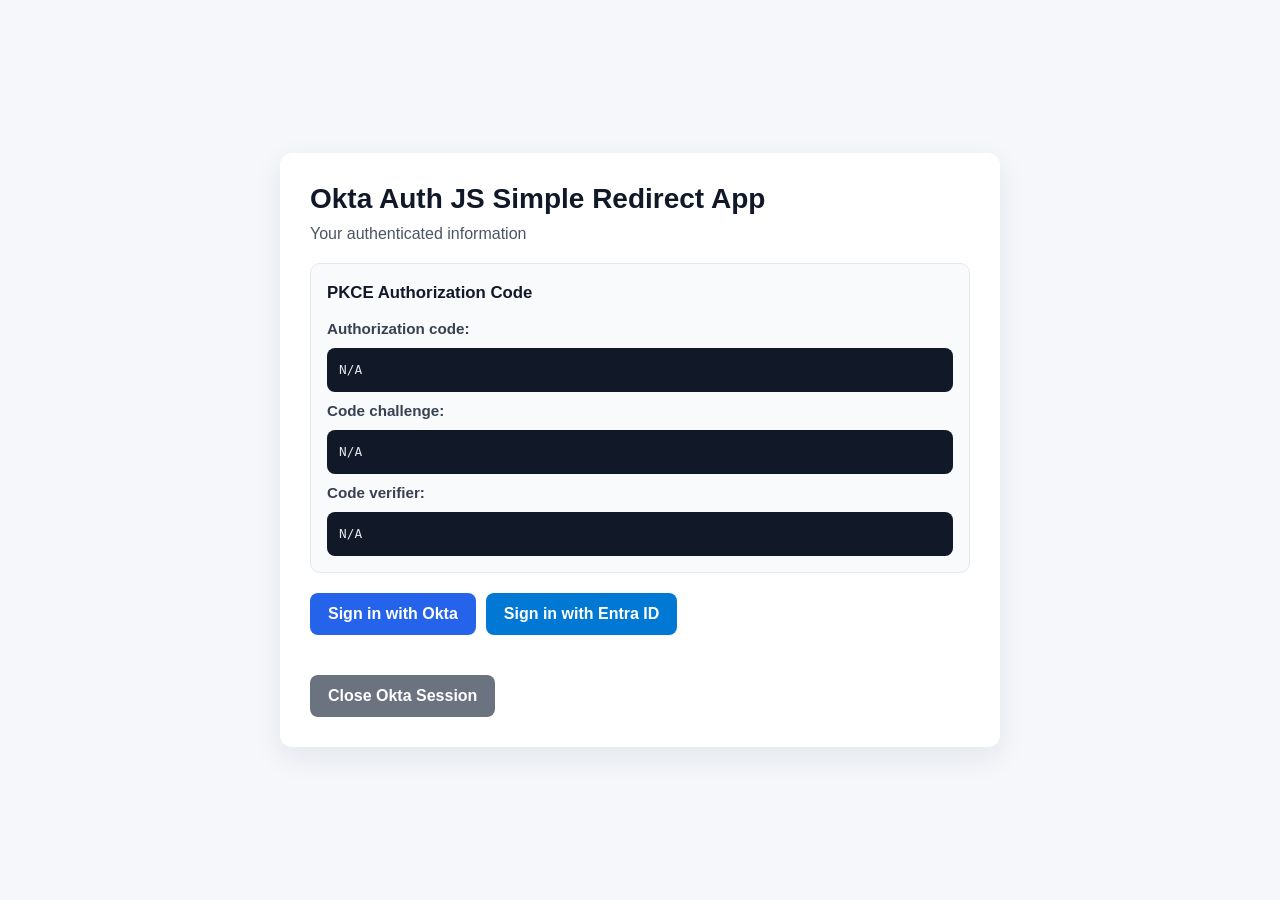
<file: index.html>
<!DOCTYPE html>
<html lang="en">
<head>
  <meta charset="utf-8">
  <meta name="viewport" content="width=device-width, initial-scale=1">
  <title>Okta Auth JS - Redirect SPA</title>
  <link href="https://global.oktacdn.com/okta-signin-widget/7.49.0/css/okta-sign-in.min.css" type="text/css" rel="stylesheet"/>
  <link rel="stylesheet" href="styles.css">
  <script src="config.js" type="text/javascript"></script>
  <script src="app.js" type="text/javascript" defer></script>
</head>
<body>
  <div class="card">
    <div class="title">Okta Auth JS Simple Redirect App</div>
    <div class="subtitle">Your authenticated information</div>

    <div id="content-jwt"></div>

    <div id="login-actions">
      <button class="primary-btn" onclick="loginWithOkta();">Sign in with Okta</button>
      <button class="entra-btn" onclick="loginWithEntra();">Sign in with Entra ID</button>
    </div>

    <button class="logout-btn" onclick="logoutFromOkta();">Close Okta Session</button>
  </div>
</body>
</html>
</file>
<file: styles.css>
body {
  font-family: Arial, sans-serif;
  background: #f5f7fb;
  margin: 0;
  padding: 40px 20px;
  display: flex;
  justify-content: center;
  align-items: center;
  min-height: 100vh;
  box-sizing: border-box;
}

.card {
  width: min(100%, 720px);
  background: #ffffff;
  border-radius: 12px;
  box-shadow: 0 10px 30px rgba(15, 23, 42, 0.08);
  padding: 30px;
  box-sizing: border-box;
}

.title {
  font-size: 1.75rem;
  font-weight: 700;
  color: #111827;
  margin-bottom: 10px;
}

.subtitle {
  font-size: 1rem;
  color: #4b5563;
  margin-bottom: 20px;
}

#content-jwt {
  margin-bottom: 20px;
  color: #111827;
  line-height: 1.5;
}

.token-card {
  background: #f8fafc;
  border: 1px solid #e2e8f0;
  border-radius: 10px;
  margin-bottom: 18px;
  padding: 16px;
}

.token-card h3 {
  margin: 0 0 12px;
  font-size: 1.05rem;
  text-transform: capitalize;
}

.token-meta {
  display: grid;
  gap: 8px;
  margin-bottom: 12px;
  color: #374151;
  font-size: 0.95rem;
}

.token-card pre,
.pkce-meta pre {
  margin: 0;
  padding: 12px;
  background: #111827;
  color: #e5e7eb;
  border-radius: 8px;
  white-space: pre-wrap;
  word-break: break-word;
  font-size: 0.8rem;
  overflow-x: auto;
}

.pkce-meta {
  display: grid;
  gap: 8px;
  font-size: 0.95rem;
  color: #374151;
  word-break: break-word;
}

.pkce-meta pre {
  font-family: Consolas, Monaco, monospace;
}

#login-actions {
  display: flex;
  align-items: center;
  gap: 10px;
  flex-wrap: wrap;
}

button {
  border: none;
  border-radius: 8px;
  color: #ffffff;
  cursor: pointer;
  font-size: 1rem;
  font-weight: 600;
  padding: 12px 18px;
  transition: opacity 0.2s ease;
}

button:hover {
  opacity: 0.9;
}

.primary-btn {
  background: #2563eb;
}

.entra-btn {
  background: #0078d4;
}

.logout-btn {
  margin-top: 40px;
  background: #6b7280;
}
</file>
